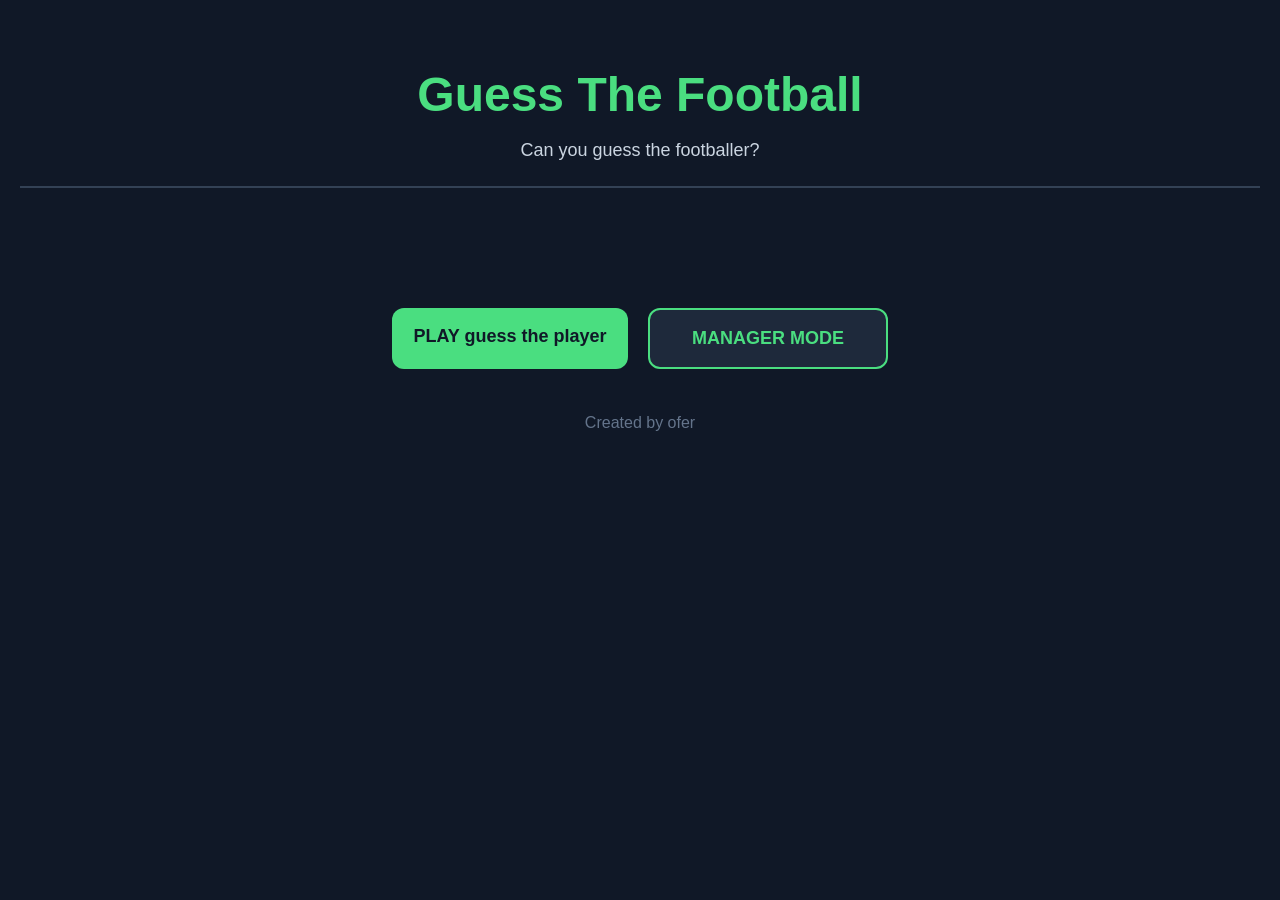
<file: index.html>
<!DOCTYPE html>
<html lang="en">
<head>
    <meta charset="UTF-8">
    <meta name="viewport" content="width=device-width, initial-scale=1.0">
    <title>Guess The Football</title>

    <style>
        body {
            background-color: #101827;
            color: white;
            font-family: Arial, sans-serif;
            margin: 0;
            text-align: center;
        }

        header {
            padding: 35px 20px;
        }

        h1 {
            color: #4ade80;
            font-size: 48px;
            margin-bottom: 10px;
        }

        header p {
            color: #cbd5e1;
            font-size: 18px;
        }

        hr {
            border: 1px solid #334155;
            margin: 25px 0;
        }

        main {
            max-width: 650px;
            margin: 40px auto;
            padding: 20px;
        }

        h2 {
            color: #4ade80;
            font-size: 30px;
        }

        main p {
            color: #cbd5e1;
            font-size: 17px;
            line-height: 1.6;
        }

        main ol {
            display: inline-block;
            text-align: left;
            color: #e2e8f0;
            line-height: 2;
            font-size: 16px;
        }

        footer {
            margin-top: 40px;
            padding: 20px;
        }

        .buttons {
            display: flex;
            justify-content: center;
            gap: 20px;
            flex-wrap: wrap;
        }

        .game-button {
            width: 200px;
            padding: 18px;
            background-color: #4ade80;
            color: #101827;
            border: none;
            border-radius: 12px;
            font-size: 18px;
            font-weight: bold;
            cursor: pointer;
            transition: 0.2s;
            text-decoration: none;
        }

        .game-button:hover {
            background-color: #22c55e;
            transform: translateY(-4px);
        }

        .manager-button {
            background-color: #1e293b;
            color: #4ade80;
            border: 2px solid #4ade80;
        }

        .manager-button:hover {
            background-color: #4ade80;
            color: #101827;
        }

        footer p {
            color: #64748b;
            margin-top: 45px;
        }
    </style>
</head>

<body>

    <header>
        <h1>Guess The Football</h1>
        <p>Can you guess the footballer?</p>
        <hr>
    </header>

    <footer>
        <div class="buttons">
            <a href="game.html" class="game-button">PLAY guess the player</a>

            <a href="manager.html" class="game-button manager-button">
                MANAGER MODE
            </a>
        </div>

        <p>Created by ofer</p>
    </footer>

</body>
</html>
</file>
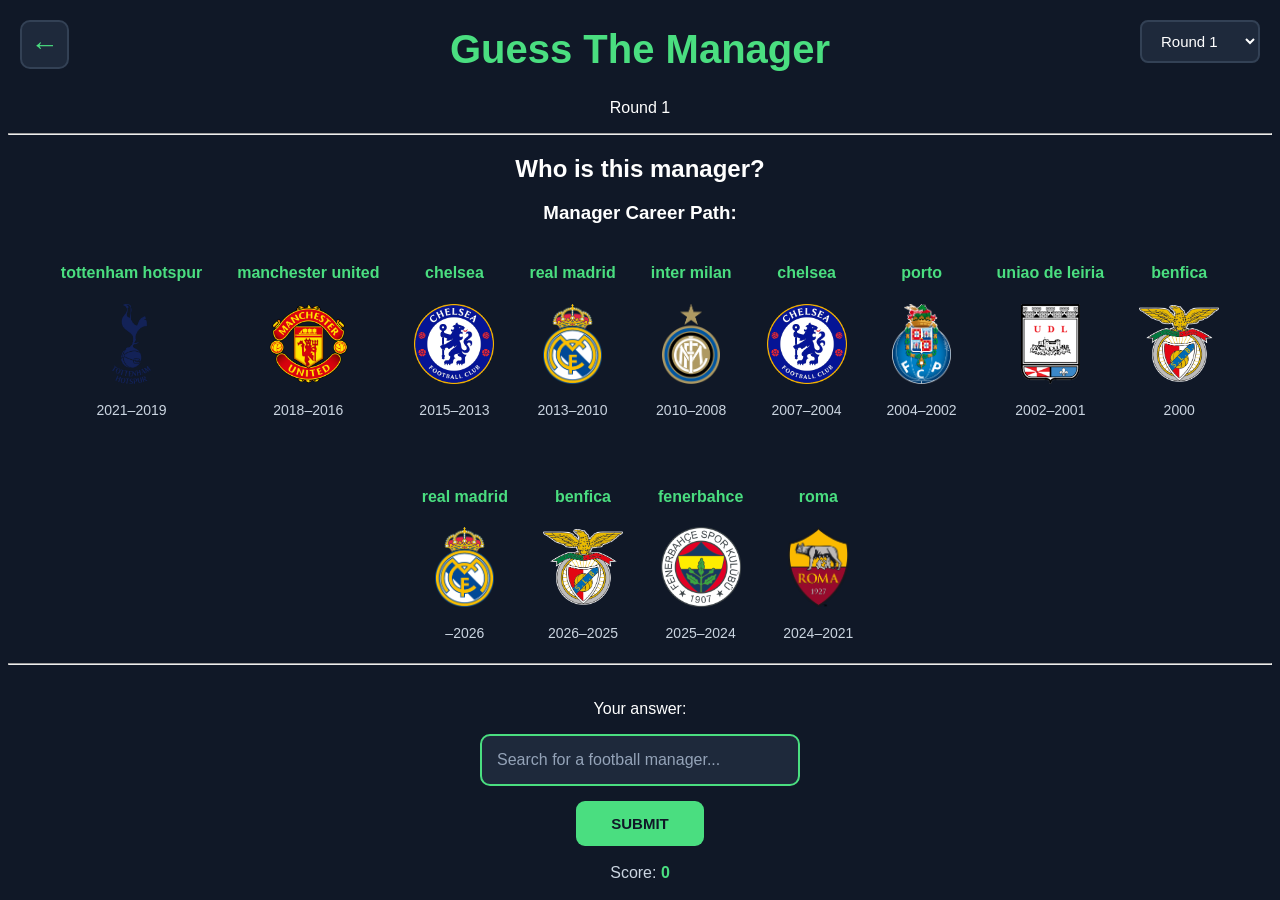
<file: manager.html>
<!DOCTYPE html>
<html lang="en">
<head>
    <meta charset="UTF-8">
    <meta name="viewport" content="width=device-width, initial-scale=1.0">
    <title>Guess The Manager</title>
    <link rel="stylesheet" href="style.css">
</head>
<body>

    <header>
        <a href="index.html" class="back-home">←</a>

        <h1>Guess The Manager</h1>

        <p>Round 1</p>

        <select id="round-selector"></select>

        <hr>
    </header>

    <main>
        <h2>Who is this manager?</h2>

        <h3>Manager Career Path:</h3>

        <div class="career-path" id="career-path" dir="rtl">
        </div>

        <hr>
    </main>

    <footer>
        <p>Your answer:</p>

        <div class="autocomplete">
            <input
                type="text"
                id="manager-answer"
                placeholder="Search for a football manager..."
                autocomplete="off"
            >

            <div id="suggestions" class="suggestions"></div>
        </div>

        <button id="submit-answer">SUBMIT</button>

        <p id="feedback"></p>

        <p class="score">
            Score: <span id="score">0</span>
        </p>
    </footer>

    <script src="managers.js"></script>
    <script src="manager.js"></script>

</body>
</html>
</file>
<file: style.css>
body {
    background-color: #101827;
    color: white;
    font-family: Arial, sans-serif;
}

h1 {
    text-align: center;
    font-size: 40px;
    color: #4ade80;
}

header, main {
    text-align: center;
}

.career-path {
    display: flex;
    flex-direction: row;
    justify-content: center;
    align-items: center;
    gap: 35px;
    flex-wrap: wrap;
    text-align: center;
}

.career-path > div {
    text-align: center;
}

.career-path h4 {
    color: #4ade80;
    font-size: 16px;
}

.career-path img {
    width: 80px;
    height: 80px;
    object-fit: contain;
}

.career-path p {
    color: #cbd5e1;
    font-size: 14px;
}

footer {
    text-align: center;
    margin-top: 35px;
}

.autocomplete {
    position: relative;
    width: 320px;
    max-width: 90%;
    margin: 0 auto 15px;
}

#player-answer {
    box-sizing: border-box;
    width: 100%;
    padding: 15px;
    background-color: #1e293b;
    color: white;
    border: 2px solid #334155;
    border-radius: 10px;
    font-size: 16px;
    outline: none;
    transition: border-color 0.2s;
}

#player-answer:focus {
    border-color: #4ade80;
}

#player-answer::placeholder {
    color: #94a3b8;
}

/* Suggestions menu */

.suggestions {
    display: none;
    position: absolute;
    top: calc(100% + 8px);
    left: 0;
    width: 100%;
    max-height: 260px;
    overflow-y: auto;
    background-color: #172337;
    border: 1px solid #334155;
    border-radius: 12px;
    padding: 6px;
    z-index: 10;
    box-shadow: 0 10px 25px rgba(0, 0, 0, 0.4);
}

.suggestions.show {
    display: block;
}

.suggestion-option {
    display: block;
    width: 100%;
    padding: 13px 14px;
    background-color: transparent;
    border: none;
    border-radius: 8px;
    color: #e2e8f0;
    text-align: left;
    font-size: 15px;
    cursor: pointer;
    transition: background-color 0.2s, color 0.2s;
}

.suggestion-option:hover,
.suggestion-option.active {
    background-color: #263b50;
    color: #4ade80;
}

.no-results {
    padding: 14px;
    color: #94a3b8;
    font-size: 14px;
    text-align: center;
}

/* Submit button */

#submit-answer {
    padding: 14px 35px;
    background-color: #4ade80;
    color: #101827;
    border: none;
    border-radius: 9px;
    font-size: 15px;
    font-weight: bold;
    cursor: pointer;
    transition: 0.2s;
}

#submit-answer:hover {
    background-color: #22c55e;
    transform: translateY(-2px);
}

#submit-answer:disabled {
    background-color: #64748b;
    cursor: not-allowed;
    transform: none;
}

#feedback {
    font-weight: bold;
    margin-top: 18px;
}

.score {
    color: #cbd5e1;
}

#score {
    color: #4ade80;
    font-weight: bold;
}

#round-selector {
    position: absolute;
    top: 20px;
    right: 20px;

    padding: 10px 15px;
    background-color: #1e293b;
    color: white;

    border: 2px solid #334155;
    border-radius: 8px;

    font-size: 15px;
    cursor: pointer;
    outline: none;
}

#round-selector:focus {
    border-color: #4ade80;
}

#round-selector option {
    background-color: #1e293b;
    color: white;
}

/* Back to Home Button */
.back-home {
    position: absolute;
    top: 20px;
    left: 20px;

    display: flex;
    justify-content: center;
    align-items: center;

    width: 45px;
    height: 45px;

    background-color: #1e293b;
    color: #4ade80;

    border: 2px solid #334155;
    border-radius: 10px;

    font-size: 28px;
    font-weight: bold;
    text-decoration: none;

    transition: 0.2s;
}

.back-home:hover {
    background-color: #4ade80;
    color: #101827;
    transform: translateX(-4px);
}

#manager-answer {
    box-sizing: border-box;
    width: 100%;
    padding: 15px;
    background-color: #1e293b;
    color: white;
    border: 2px solid #334155;
    border-radius: 10px;
    font-size: 16px;
    outline: none;
    transition: border-color 0.2s;
}

#manager-answer:focus {
    border-color: #4ade80;
}

#manager-answer::placeholder {
    color: #94a3b8;
}
</file>
